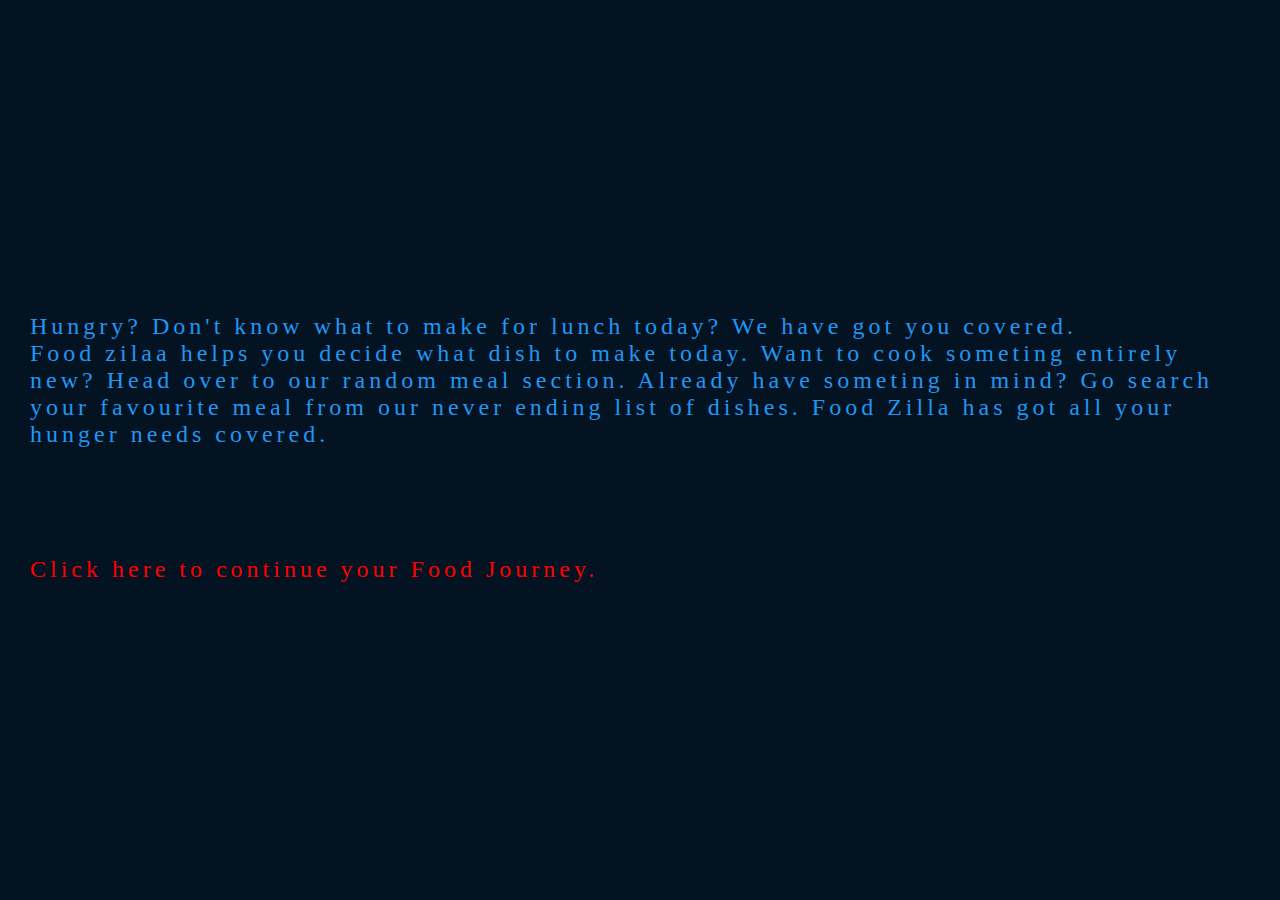
<file: about.html>
<!DOCTYPE html>
<html lang="en">
<head>
    <meta charset="UTF-8">
    <meta http-equiv="X-UA-Compatible" content="IE=edge">
    <meta name="viewport" content="width=device-width, initial-scale=1.0">
    <link rel="stylesheet" href="about.css">
    <title>Document</title>
</head>
<body>
    <div>
    <a href="index.html">
        <span></span>
        <span></span>
        <span></span>
        <span></span>
        <span>Hungry? Don't know what to make for lunch today? We have got you covered.<br></span>
        <span>Food zilaa helps you decide what dish to make today. Want to cook someting entirely new?
            Head over to our random meal section. <span> Already have someting in mind? Go search your favourite 
                meal from our never ending list of dishes. Food Zilla has got all your hunger needs covered. 

        </span> <br><br><br><br><br>
        <span id="click">
            Click here to continue your Food Journey.
        </span>
    </a>
</div>
</body>
</html>
</file>
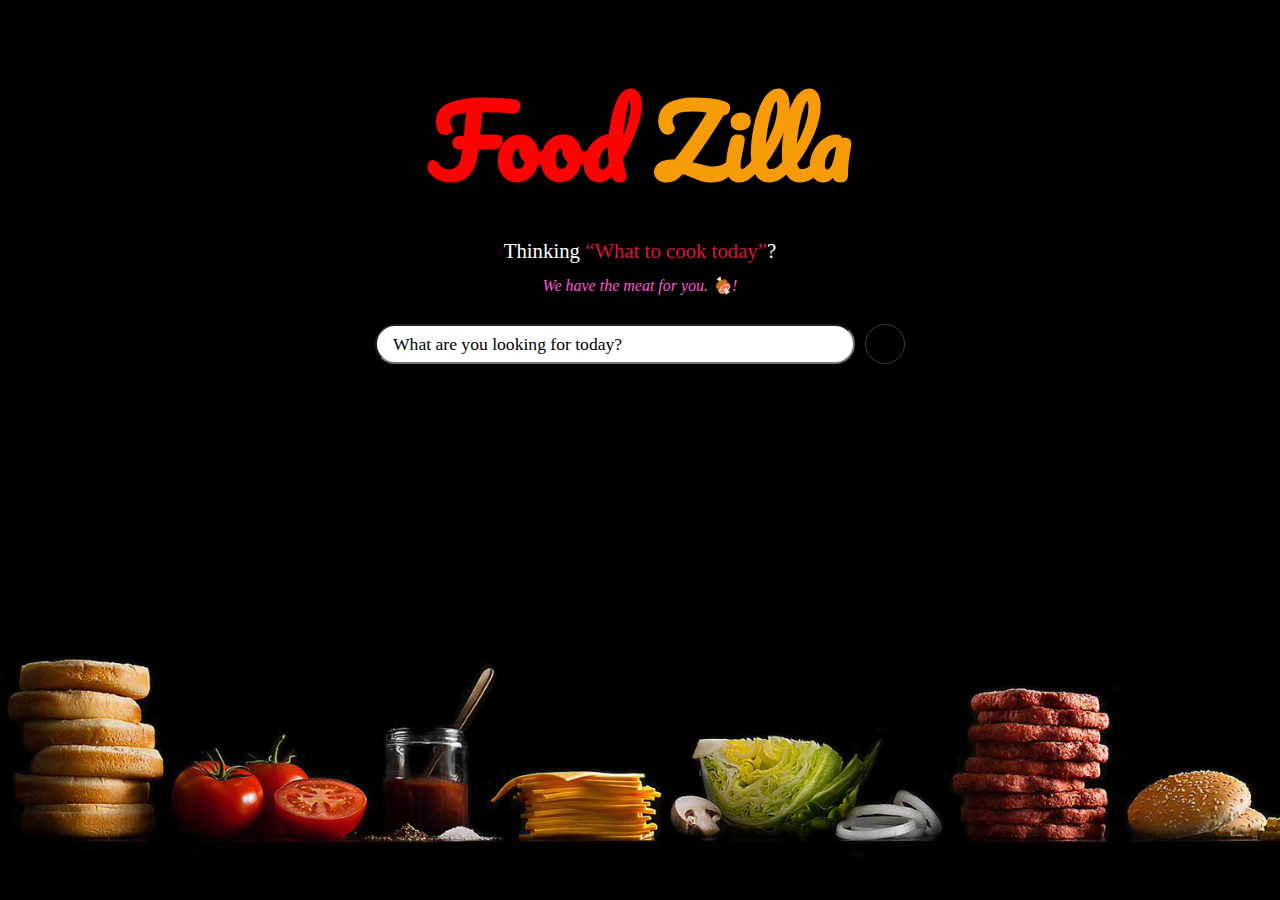
<file: search.html>
<!DOCTYPE html>
<html lang="en">
  <head>
    <meta charset="UTF-8" />
    <meta name="viewport" content="width=device-width, initial-scale=1.0" />
    <link rel="preconnect" href="https://fonts.googleapis.com">
    <link rel="preconnect" href="https://fonts.googleapis.com">
    <link rel="preconnect" href="https://fonts.googleapis.com">
    
    <title>Food Zilla</title>
    <link
      rel="stylesheet"
      href="https://cdnjs.cloudflare.com/ajax/libs/font-awesome/5.15.1/css/all.min.css"
      integrity="sha512-+4zCK9k+qNFUR5X+cKL9EIR+ZOhtIloNl9GIKS57V1MyNsYpYcUrUeQc9vNfzsWfV28IaLL3i96P9sdNyeRssA=="
      crossorigin="anonymous"
    />
    <link rel="stylesheet" href="./search.css" />
    <link
      rel="icon"
      type="image/png"
      sizes="16x16"
      href="../assets/favicon-16x16.png"
    />
  </head>
  <body>


    
    <div class="container">
      <div class="mealWrapper">
        <div class="mealSearch">
          <h1 class="title">Food<span id="zeal"> Zilla</span></h1>
          <blockquote id="blocke">
            <b style="color: white"
              >Thinking
              <color style="color: crimson">“What to cook today”</color>?</b
            ><br />
            <i style="color: rgb(253, 89, 209)" >We have the meat for you. 🍖!</i>
          </blockquote>

          <div class="search">
            <input
              type="text"
              class="search-control"
              placeholder="What are you looking for today?"
              id="search-input"
            />
            <button type="submit" class="search-btn btn" id="search-btn">
              <i class="fas fa-search"></i>
            </button>
          </div>
        </div>

        <div class="randomContainer"><div class="randomImage"></div></div>

        <div class="mealOutput">
          <h2 class="result" id="result"></h2>
          <div id="meal" style="grid-template-columns: repeat(4, 1fr)">
            <!-- meal item -->
            <!-- <div class = "mealItem">
            <div class = "mealImage">
              <img src = "food.jpg" alt = "food">
            </div>
            <div class = "mealName">
              <h3>Potato Chips</h3>
              <a href = "#" class = "IngredientButton">Get Ingredients</a>
            </div>
          </div> -->
            <!-- end of meal item -->
          </div>
        </div>

        <div class="mealDetails">
          <!-- Ingredient close btn -->
          <button type="button" class="btn closeButton" id="closeButton">
            <i class="fas fa-times"></i>
          </button>

          <div class="mealDetailsContent">

          </div>
        </div>
      </div>
    </div>

    <script src="./search.js"></script>
  </body>
</html>
</file>
<file: about.css>
@import url('https://fonts.googleapis.com/css2?family=Poppins:wght@200;300;400;500;600;700;800;900&display=swap');
 @import url('https://fonts.googleapis.com/css2?family=Pacifico&display=swap'); 
 @import url('https://fonts.googleapis.com/css2?family=Playfair+Display&display=swap');
 

body{
    margin: 0;
    padding: 0;
    display: flex;
    justify-content: center;
    align-items: center;
    min-height: 100vh;
    background: #031321;
    font-family: 'Roboto Slab', serif;
}
a{
    position: relative;
    display: inline-block;
    padding: 15px 30px;
    color: #2196f3;
    
    letter-spacing: 4px;
    text-decoration: none;
    font-size: 24px;
    overflow: hidden;
    transition: 0.2s;
    font-weight: 500;
}
a:hover{
    color: #000000;
    background: #2196f3;
    box-shadow: 0 0 10px #2196f3, 0 0 10px #2196f3, 0 0 40px #2196f3, 0 0 80px #2196f3; 
    text-transform: uppercase;

}
#click{
    text-align: center;
    color: red;

}
</file>
<file: search.css>
@import url('https://fonts.googleapis.com/css2?family=Poppins:wght@200;300;400;500;600;700;800;900&display=swap');
 @import url('https://fonts.googleapis.com/css2?family=Pacifico&display=swap'); 
 @import url('https://fonts.googleapis.com/css2?family=Playfair+Display&display=swap');
 

* {
  padding: 0;
  margin: 0;
  box-sizing: border-box;
}
body {
  font-weight: 300;
  font-size: 1.05rem;
  line-height: 1.6;
  font-family: 'Roboto Slab', serif;
  background: url(./Assets/Food+Photo+Background.jpg);
  background-repeat: no-repeat;
  background-size: cover;
}
.btn {
  font-family: inherit;
  cursor: pointer;
  outline: 0;
  font-size: 1.05rem;
}
.randomContainer {
  display: flex;
  justify-content: center;
}
.randomImage {
  width: 350px;
  border-radius: 15px 15px 0 0;
}
.text {
  opacity: 0.8;
}
.title {
  font-size: 6rem;
  margin-bottom: 1rem;
  color: #fb0303;
  font-family: 'Pacifico', cursive;
}
.result {
  font-size: 2rem;
  margin-bottom: 1rem;
  color: white;
}
.container {
  min-height: 100vh;
}
.mealWrapper {
  padding: 2rem;
  text-align: center;
}
.mealSearch {
  margin: 2rem 0;
}
.mealSearch i {
  font-size: 1rem;
}
.search {
  margin: 1.2rem 0;
  display: flex;
  align-items: stretch;
}
.search-control,
.search-btn {
  width: 100%;
  margin: 5px;
}
.search-control {
  padding: 0 1rem;
  font-size: 1.1rem;
  font-family: inherit;
  color: black;
  border-radius: 20px;
}
.search-control::placeholder {
  color: black;
}
.search-btn {
  border: 0.01px solid rgb(61, 61, 61);
  width: 45px;
  height: 40px;
  font-size: 1.5rem;
  
  background: black;
  color: #fff;
  border-radius: 50px;
  transition: all 0.4s linear;
}
.search-btn:hover {
  background: rgb(64, 231, 67);
}
.mealOutput {
  margin-top: 4rem;
}
#meal {
  margin: 2.4rem 0;
}
.mealItem {
  border-radius: 1rem;
  overflow: hidden;
  box-shadow: 0 4px 21px -12px rgba(0, 0, 0, 0.79);
  margin: 2rem 0;
}
.mealImage img {
  width: 100%;
  display: block;
}
.mealName h3 {
  font-size: 1.4rem;
  color: white;
}
.IngredientButton {
  text-decoration: none;
  color: #fff;
  background: crimson;
  font-weight: 400;
  font-size: 1.3rem;
  padding: 0.7rem 0;
  display: block;
  width: 180px;
  margin: 1rem auto;
  border-radius: 20px;
  transition: all 0.2s linear;
}
.IngredientButton:hover {
  background: rgb(81, 255, 38);
}
/* MEAL DETAILS  */
.mealDetails {
  position: fixed;
  top: 50%;
  left: 50%;
  transform: translate(-50%, -50%);
  color: rgb(212, 255, 0);
  background: rgb(255, 128, 23);
  opacity: 97%;
  border-radius: 2rem;
  width: 95%;
  height: 90%;
  overflow-y: scroll;
  display: none;
  padding: 1rem 0;
}
.mealDetails::-webkit-scrollbar {
  width: 10px;
}
.mealDetails::-webkit-scrollbar-thumb {
  background: #f0f0f0;
  border-radius: 1rem;
}
/* FOR JAVASCRIPT  */
.showIngredient {
  display: block;
}
.mealDetailsContent {
  margin: 2rem;
}
.mealDetailsContent p:not(.IngredientCategory) {
  padding: -16rem 0;
}
.closeButton {
  position: sticky;
  left: 40rem;
  top: 1rem;
  font-size: 1.8rem;
  background: #fff;
  border: none;
  width: 35px;
  height: 35px;
  border-radius: 50%;
  display: flex;
  align-items: center;
  justify-content: center;
}
.IngredientTitle {
  letter-spacing: 1px;
  padding-bottom: 2rem;
  font-size: 60px;
}
.IngredientCategory {
  background: rgb(255, 20, 20);
  font-weight: 600;
  color: rgb(255, 255, 49);
  display: inline-block;
  padding: 0.2rem 0.5rem;
  border-radius: 0.3rem;
}
.justColorChange {
  color: rgb(255, 17, 17);
}
.Ingredients {
  padding: 1rem 0;
}
.IngredientMealImage img {
  width: 150px;
  height: 150px;
  border-radius: 30%;
  margin: 0 auto;
  display: block;
}
/*  */
.notFound {
  grid-template-columns: 1fr !important;
  color: crimson;
  font-size: 1.8rem;
  font-weight: 600;
  width: 100%;
}
#zeal{
	color: #f79b08;
}

/* Media Queries */
@media screen and (min-width: 600px) {
  .search {
    width: 540px;
    margin-left: auto;
    margin-right: auto;
  }
  /* .randomImage{
        width: auto;
    } */
}

@media screen and (min-width: 768px) {
  #meal {
    display: grid;
    grid-template-columns: repeat(2, 1fr);
    gap: 2rem;
  }
  .mealItem {
    margin: 0;
  }
  .mealDetails {
    width: 700px;
  }
}

@media screen and (min-width: 992px) {
  #meal {
    grid-template-columns: repeat(3, 1fr);
  }
}
#blocke{
  font-size: 1.3rem;
}
</file>
